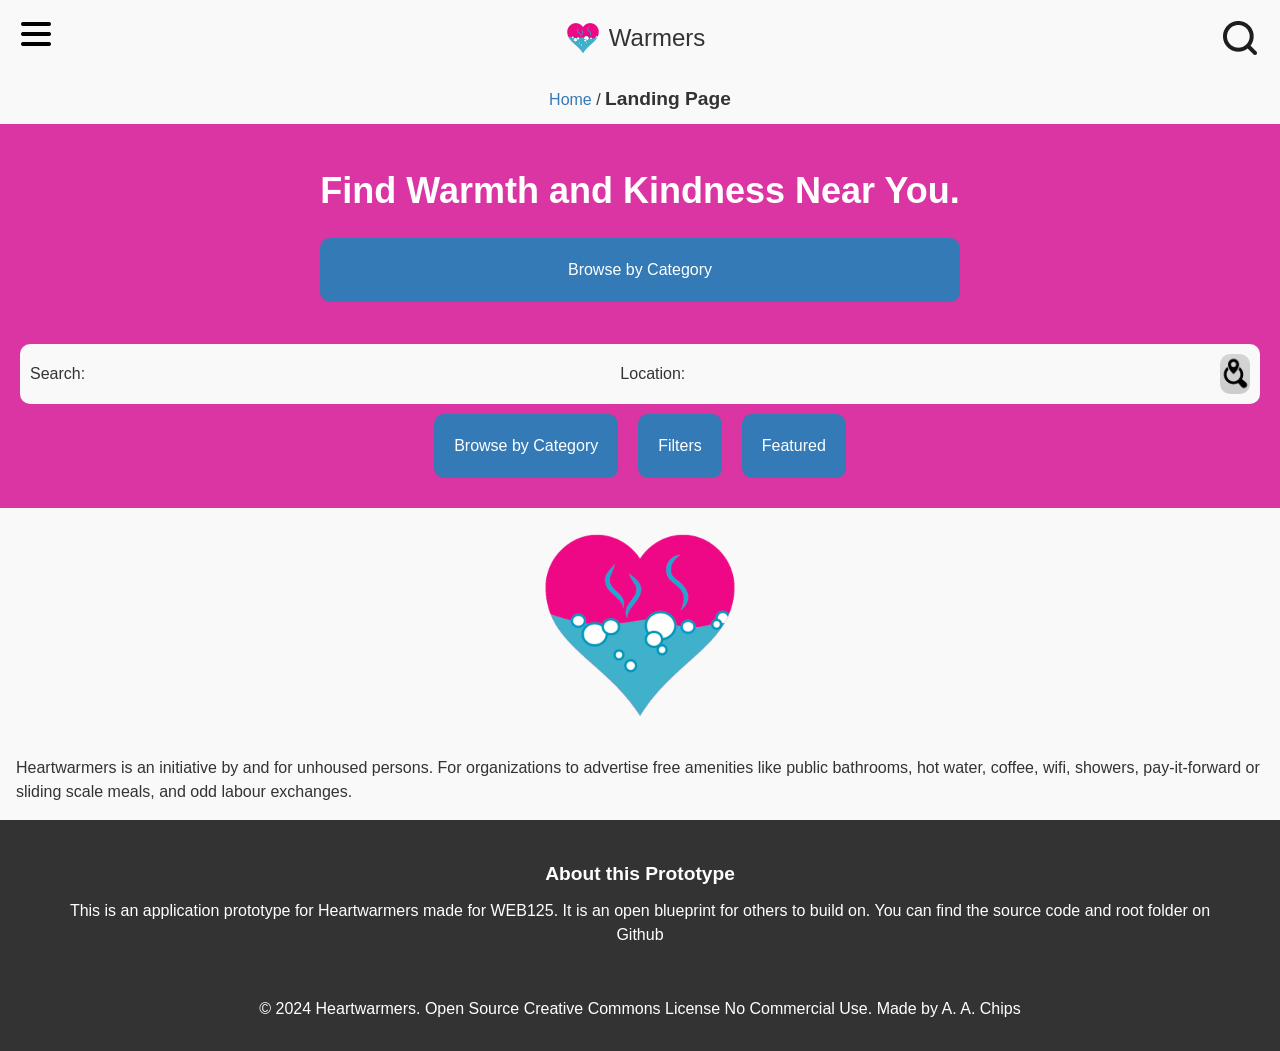
<file: prototype/index.html>
<!DOCTYPE html>
<html lang="en">
  <head>
    <meta charset="UTF-8">
    <meta name="viewport" content="width=device-width, initial-scale=1.0">
    <title>Heartwarmers - Landing Page</title>
    <link rel="stylesheet" href="css/css.css">
    <link rel="shortcut icon" href="favicon-32x32.png" type="image/x-icon">
    <script src="js/js.js" defer></script>
  </head>
  <body>
    <script>
      document.addEventListener('DOMContentLoaded', function() {
        injectHeader();
        addBreadcrumbs();
        includeFooter();
      });
    </script>
    <main class="landing">
      <section class="search-section">
        <div class="cta">
          <h1>Find Warmth and Kindness Near You.</h1>
          <a class="cta-button" href="category.html">Browse by Category</a>    
        </div>
        <div class="search-bar">
          <label for="search">Search:</label>
          <input type="text" class="search-input" id="search" aria-label="Search">
          <label for="location">Location:</label>
          <input type="text"  class="location-input" id="location" aria-label="Zip Code or City">
          <a href="navigator.html" class="search-button">
            <img src="images/icons/gps.png" alt="GPS Icon." height="32" width="32">
          </a>
        </div>
        <div class="links">
          <a href="category.html" class="cta-button">Browse by Category</a>
          <a href="navigator.html" class="cta-button">Filters</a>
          <a href="feature.html" class="cta-button">Featured</a>
        </div>
      </section>
      <section class="logo-section">
        <img src="images/logos/android-chrome-192x192.png" alt="Heartwarmers Logo." class="logo" width="192" height="192">
        <p>Heartwarmers is an initiative by and for unhoused persons. For organizations to advertise free amenities like public bathrooms, hot water, coffee, wifi, showers, pay-it-forward or sliding scale meals, and odd labour exchanges.</p>
      </section>
    </main>
  </body>
</html>
</file>
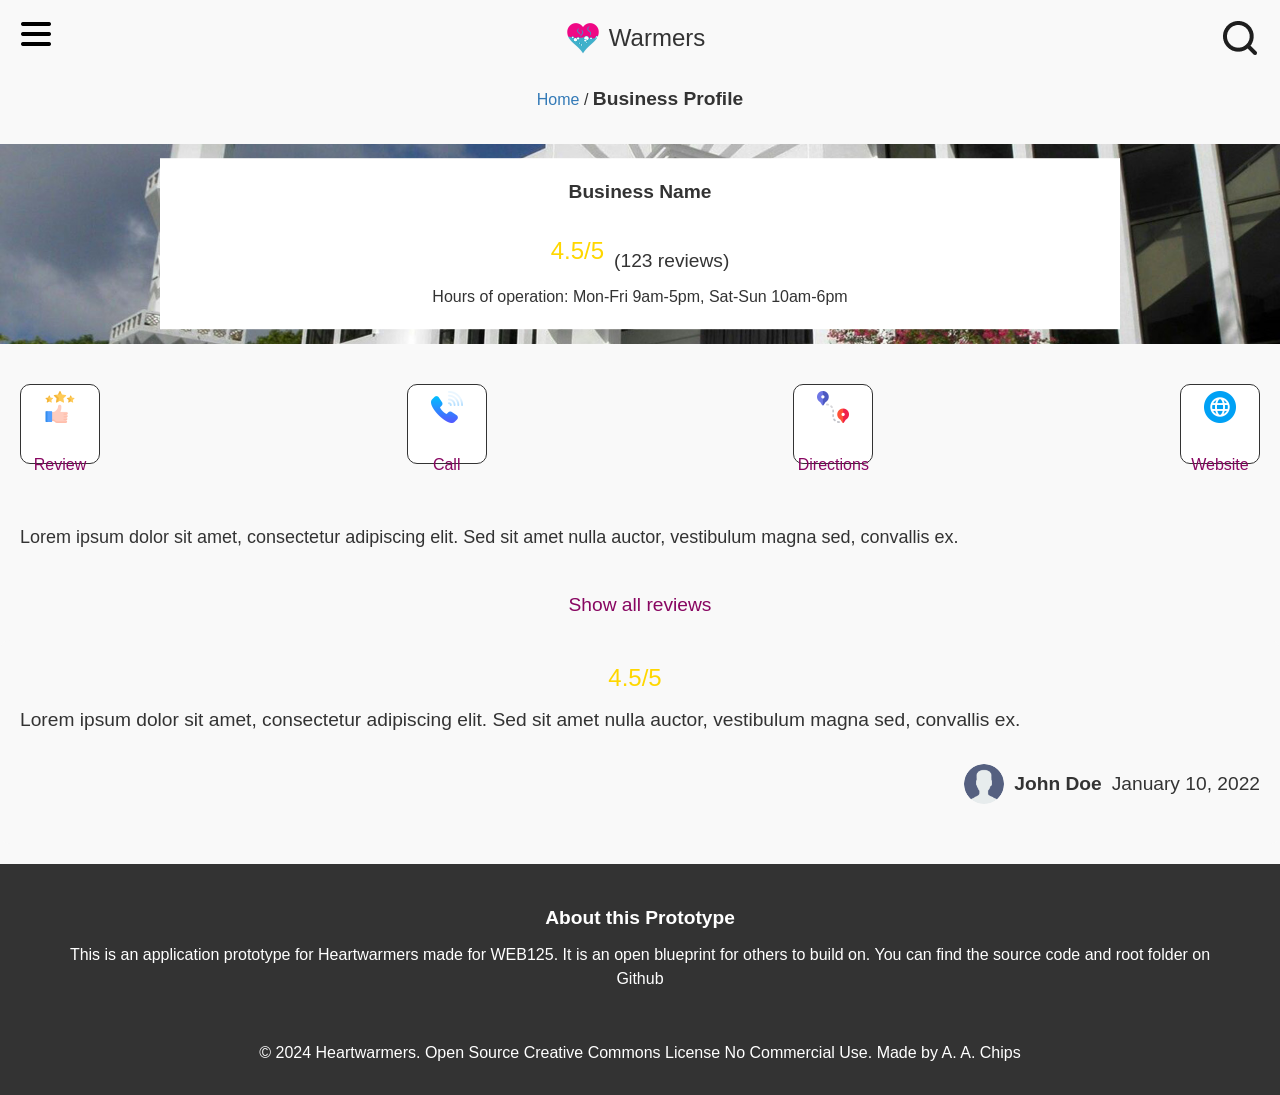
<file: prototype/business-profile.html>
<!DOCTYPE html>
<html lang="en">
  <head>
    <meta charset="UTF-8">
    <meta name="viewport" content="width=device-width, initial-scale=1.0">
    <title>Heartwarmers - Business Profile</title>
    <link rel="stylesheet" href="css/css.css">
    <link rel="shortcut icon" href="favicon-32x32.png" type="image/x-icon">
    <script src="js/js.js" defer></script>
  </head>
  <body>
    <script>
      document.addEventListener('DOMContentLoaded', function() {
        injectHeader();
        addBreadcrumbs();
        includeFooter();
      });
    </script>
    <main class="business-profile">
      <div class="banner">
          <img src="images/al-aazam.jpg" alt="Al aazam Mosque." class="banner-background">
          <div class="banner-content">
            <h1>Business Name</h1>
            <div class="rating">
              <span class="stars">4.5/5</span>
              <span class="reviews">(123 reviews)</span>
            </div>
            <div class="icons">
              <i class="fas fa-bookmark"></i>
              <i class="fas fa-heart"></i>
            </div>
            <p>Hours of operation: Mon-Fri 9am-5pm, Sat-Sun 10am-6pm</p>
          </div>
        </div>
        <div class="action-cards">
          <a href="#" class="action-card">
            <i class="fas fa-pencil-alt"><img src="images/icons/rating.png" alt="Rating Icon." width="32" height="32"></i>
            <span>Review</span>
            <!-- <a href="https://www.flaticon.com/free-icons/review" title="review icons">Review icons created by Freepik - Flaticon</a> -->
          </a>
          <a href="#" class="action-card">
            <i class="fas fa-phone"><img src="images/icons/phone-call.png" alt="Phone Call Icon." width="32" height="32"></i>
            <span>Call</span>
            <!-- <a href="https://www.flaticon.com/free-icons/phone" title="phone icons">Phone icons created by Pixel perfect - Flaticon</a> -->
          </a>
          <a href="#" class="action-card">
            <i class="fas fa-map-marker-alt"><img src="images/icons/direction.png" alt="Direction Icon." width="32" height="32"></i>
            <span>Directions</span>
            <!-- <a href="https://www.flaticon.com/free-icons/direction" title="direction icons">Direction icons created by Freepik - Flaticon</a> -->
          </a>
          <a href="#" class="action-card">
            <i class="fas fa-globe"><img src="images/icons/internet.png" alt="Internet world wide web icon." width="32" height="32"></i>
            <span>Website</span>
            <!-- <a href="https://www.flaticon.com/free-icons/web-site" title="web site icons">Web site icons created by riajulislam - Flaticon</a> -->
          </a>
        </div>
        <p class="bio">Lorem ipsum dolor sit amet, consectetur adipiscing elit. Sed sit amet nulla auctor, vestibulum magna sed, convallis ex.</p>
        <div class="reviews">
          <a href="#" class="show-all-reviews">Show all reviews</a>
          <div class="review">
            <div class="rating">
              <span class="stars">4.5/5</span>
            </div>
            <p class="review-text">Lorem ipsum dolor sit amet, consectetur adipiscing elit. Sed sit amet nulla auctor, vestibulum magna sed, convallis ex.</p>
            <div class="reviewer">
              <img src="images/icons/user-avatar.png" alt="Blank User Avatar." class="avatar">
              <span class="name">John Doe</span>
              <span class="date">January 10, 2022</span>
            </div>
          </div>
        </div> 
      </main>
    </body>
</html>
</file>
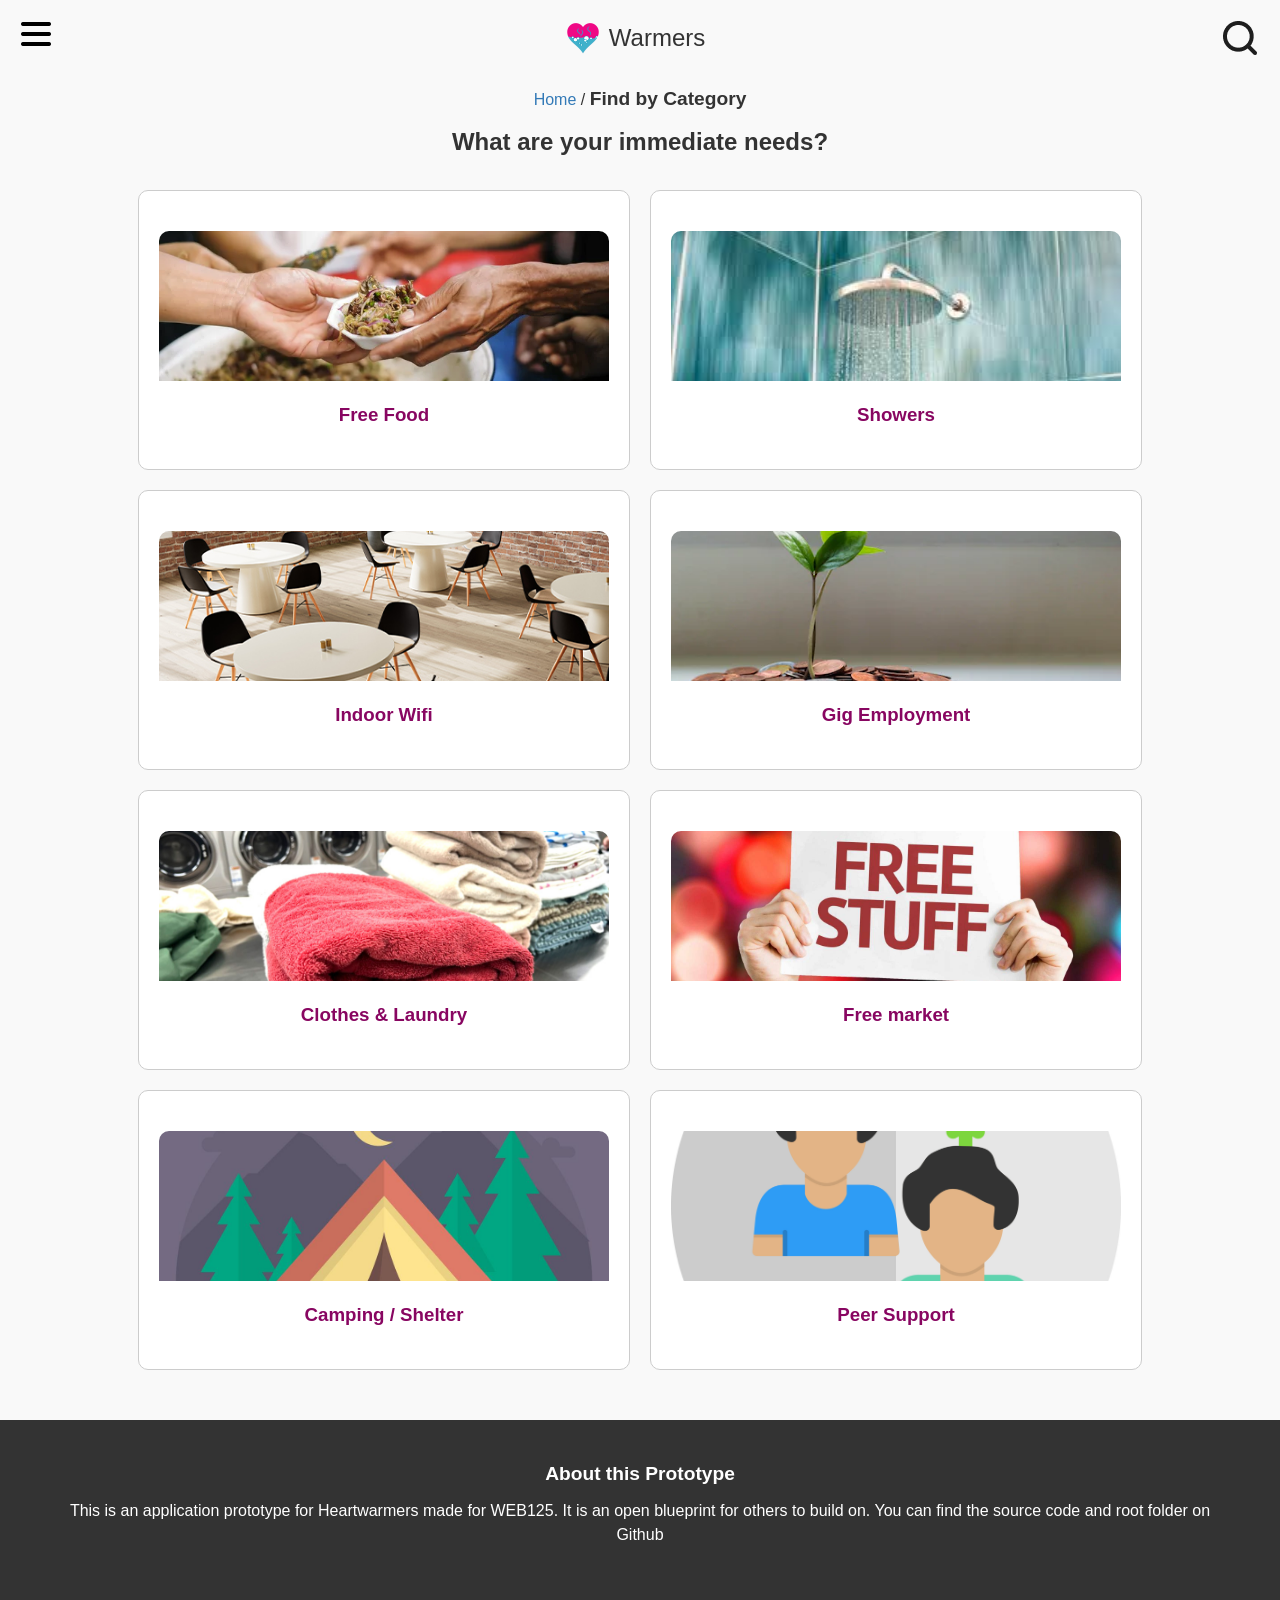
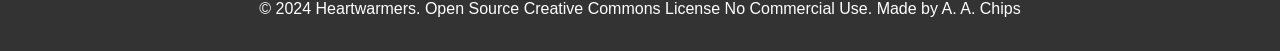
<file: prototype/category.html>
<!DOCTYPE html>
<html lang="en">
  <head>
    <meta charset="UTF-8">
    <meta name="viewport" content="width=device-width, initial-scale=1.0">
    <title>Heartwarmers - Find by Category</title>
    <link rel="stylesheet" href="css/css.css">
    <link rel="shortcut icon" href="favicon-32x32.png" type="image/x-icon">
    <script src="js/js.js" defer></script>
  </head>
  <body>
    <script>
      document.addEventListener('DOMContentLoaded', function() {
        injectHeader();
        addBreadcrumbs();
        includeFooter();
      });
    </script>

    <main id="category">
      <h2>What are your immediate needs?</h2>
      <div id="categories">
        <a href="feature.html" class="cat-card">
          <img src="images/free-food.jpg" alt="Free food image." width="100" height="100">
          <h3>Free Food</h3>
        </a>
        <a href="feature.html" class="cat-card">
          <img src="images/shower.jpeg" alt="Shower image." width="100" height="100">
          <h3>Showers</h3>
        </a>
        <a href="feature.html" class="cat-card">
          <img src="images/indoor-seating.jpg" alt="Indoor seating lounge." width="100" height="100">
          <h3>Indoor Wifi</h3>
        </a>
        <a href="feature.html" class="cat-card">
          <img src="images/payday.png" alt="Coins with small tree growing." width="100" height="100">
          <h3>Gig Employment</h3>
        </a>
        <a href="feature.html" class="cat-card">
          <img src="images/laundry.jpg" alt="Laundromat." width="100" height="100">
          <h3>Clothes & Laundry</h3>
        </a>
        <a href="feature.html" class="cat-card">
          <img src="images/free-stuff.jpg" alt="Free stuff sign." width="100" height="100">
          <h3>Free market</h3>
        </a>
        <a href="feature.html" class="cat-card">
          <img src="images/camp-shelter.jpg" alt="Camping shelter." width="100" height="100">
          <h3>Camping / Shelter</h3>
        </a>
        <a href="feature.html" class="cat-card">
          <img src="images/peer-support.jpg" alt="Peer support sign." width="100" height="100">
          <h3>Peer Support</h3>
        </a>
      </div>
    </main>     
  </body>
</html>
</file>
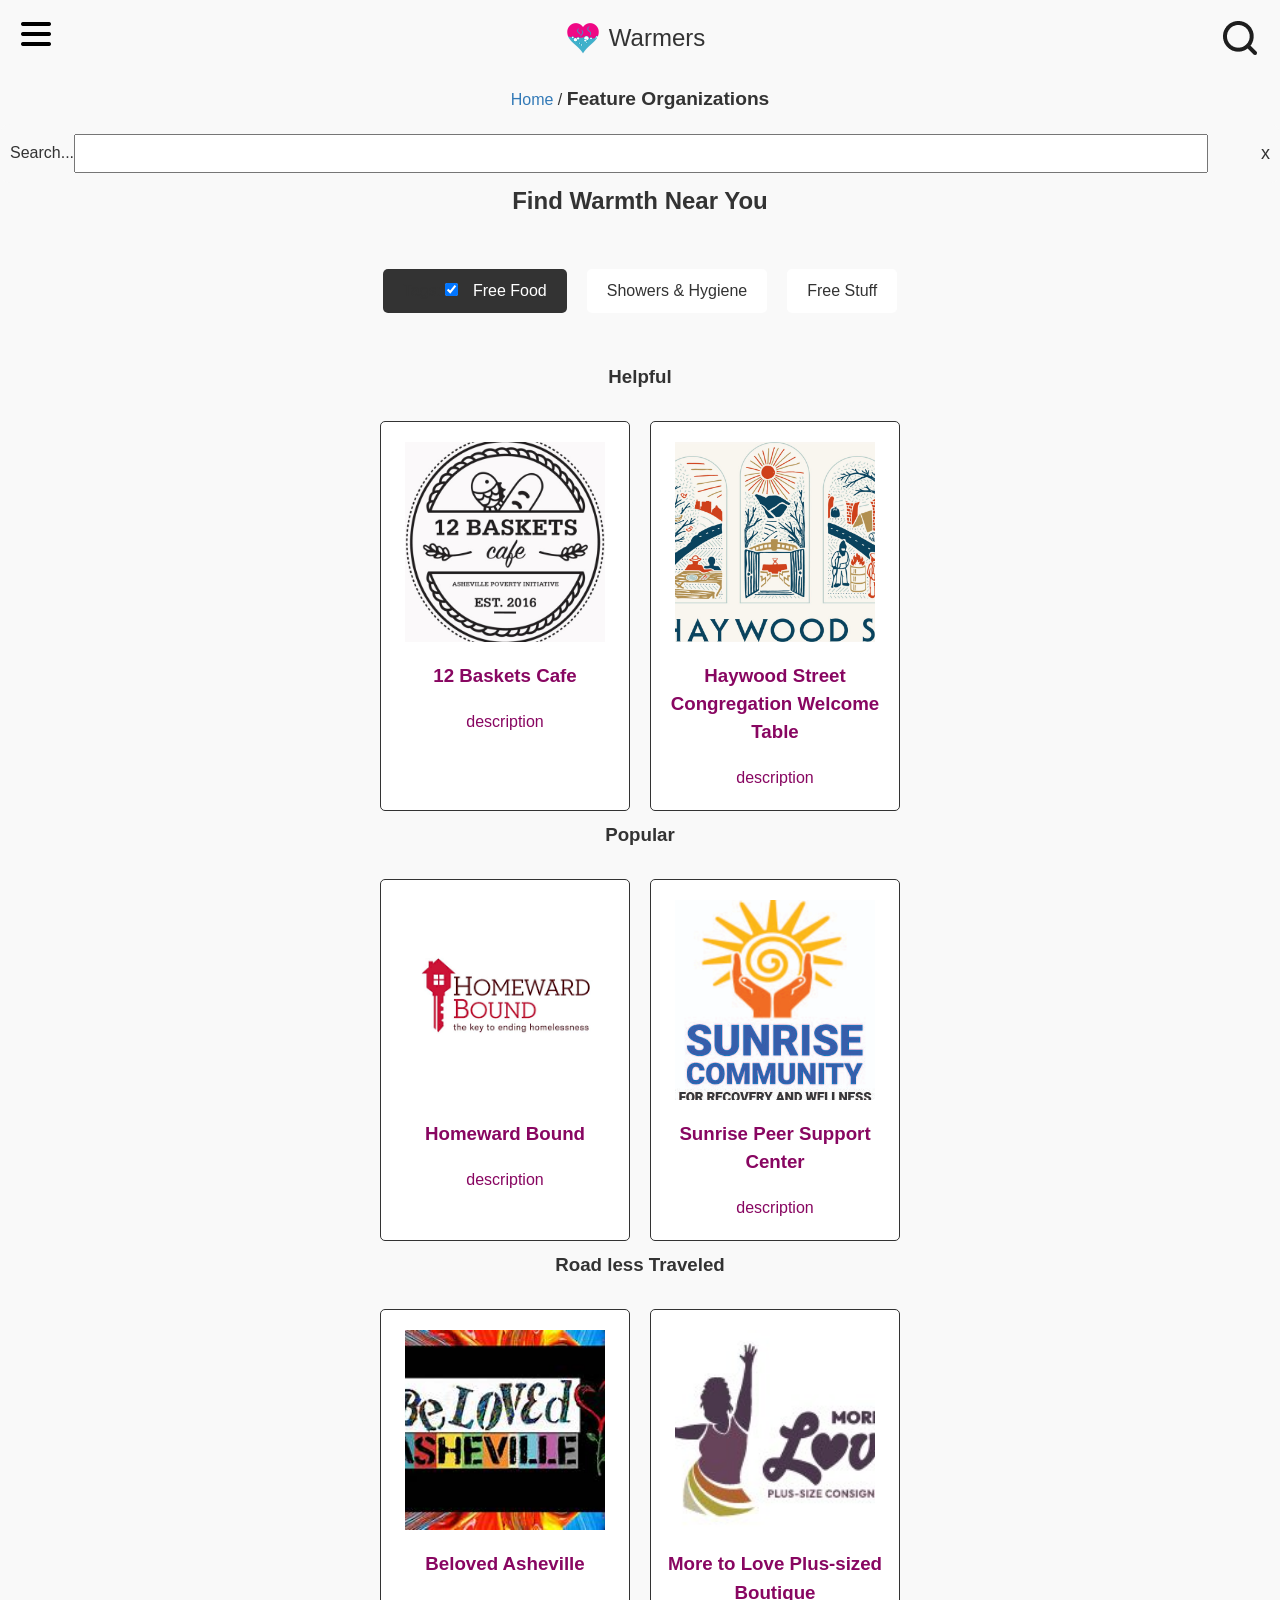
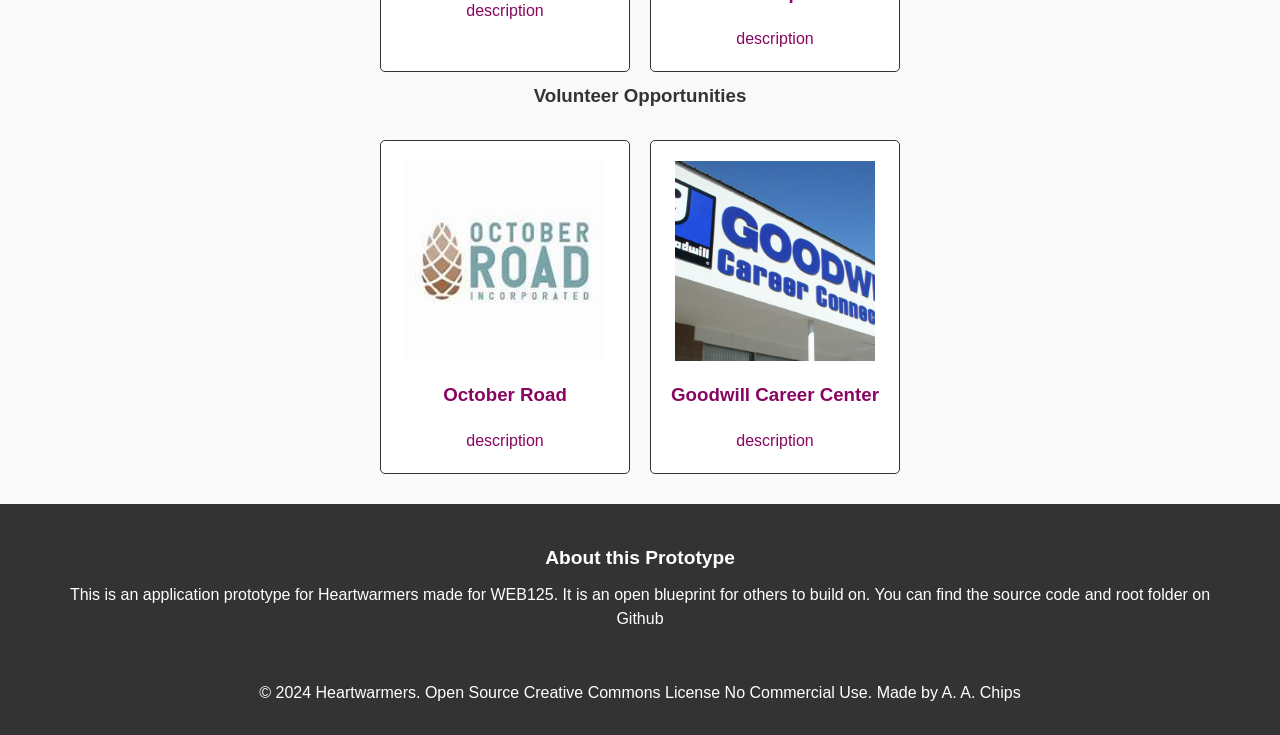
<file: prototype/feature.html>
<!DOCTYPE html>
<html lang="en">
  <head>
    <meta charset="UTF-8">
    <meta name="viewport" content="width=device-width, initial-scale=1.0">
    <link rel="stylesheet" href="css/css.css">
    <title>Heartwarmers - Feature Organizations</title>
    <link rel="shortcut icon" href="favicon-32x32.png" type="image/x-icon">
    <script src="js/js.js" defer></script>
  </head>
  <body>
    <script>
      document.addEventListener('DOMContentLoaded', function() {
        injectHeader();
        addBreadcrumbs();
        includeFooter();
      });
    </script>
    <main class="feature">
      <form action="#" method="get" class="search-bar">
        <label for="search">Search...</label>
        <input type="text" id="search">
        <span class="cancel">x</span>
      </form>
      <h2>Find Warmth Near You</h2>
      <div class="tag-labels">
        <div class="tag-label selected">
          <label for="selected">Tags:</label>
          <input id="selected" type="checkbox" checked>
          <span>Free Food</span>
        </div>
        <div class="tag-label">
          <span>Showers & Hygiene</span>
        </div>
        <div class="tag-label">
          <span>Free Stuff</span>
        </div>
      </div>
      <div class="sections">
        <h3>Helpful</h3>
        <div class="card-row">
          <a href="business-profile.html" class="business-card">
            <img src="images/12-baskets.jpg" alt="12 Baskets Cafe.">
            <h3>12 Baskets Cafe</h3>
            <p>description</p>
          </a>
          <a href="business-profile.html" class="business-card">
            <img src="images/haywood-st.jpg" alt="Haywood Street Congregation Welcome Table.">
            <h3>Haywood Street Congregation Welcome Table</h3>
            <p>description</p>
          </a>
        </div>
        <h3>Popular</h3>
        <div class="card-row">
          <a href="business-profile.html" class="business-card">
            <img src="images/homeward-bound.png" alt="Homeward Bound">
            <h3>Homeward Bound</h3>
            <p>description</p>
          </a>
          <a href="business-profile.html" class="business-card">
            <img src="images/sunrise-peer-support.jpg" alt="Sunrise Peer Support Center.">
            <h3>Sunrise Peer Support Center</h3>
            <p>description</p>
          </a>
        </div>
        <h3>Road less Traveled</h3>
        <div class="card-row">
          <a href="business-profile.html" class="business-card">
            <img src="images/beloved-asheville.jpg" alt="Beloved Asheville.">
            <h3>Beloved Asheville</h3>
            <p>description</p>
          </a>
          <a href="business-profile.html" class="business-card">
            <img src="images/more-to-love.jpg" alt="More to Love Plus-sized Boutique">
            <h3>More to Love Plus-sized Boutique</h3>
            <p>description</p>
          </a>
        </div>
        <h3>Volunteer Opportunities</h3>
        <div class="card-row">
          <a href="business-profile.html" class="business-card">
            <img src="images/october-road.jpg" alt="October Road">
            <h3>October Road</h3>
            <p>description</p>
          </a>
          <a href="business-profile.html" class="business-card">
            <img src="images/goodwill-cc.jpg" alt="Goodwill Career Center">
            <h3>Goodwill Career Center</h3>
            <p>description</p>
          </a>
        </div>
      </div>
    </main>
  </body>
</html>
</file>
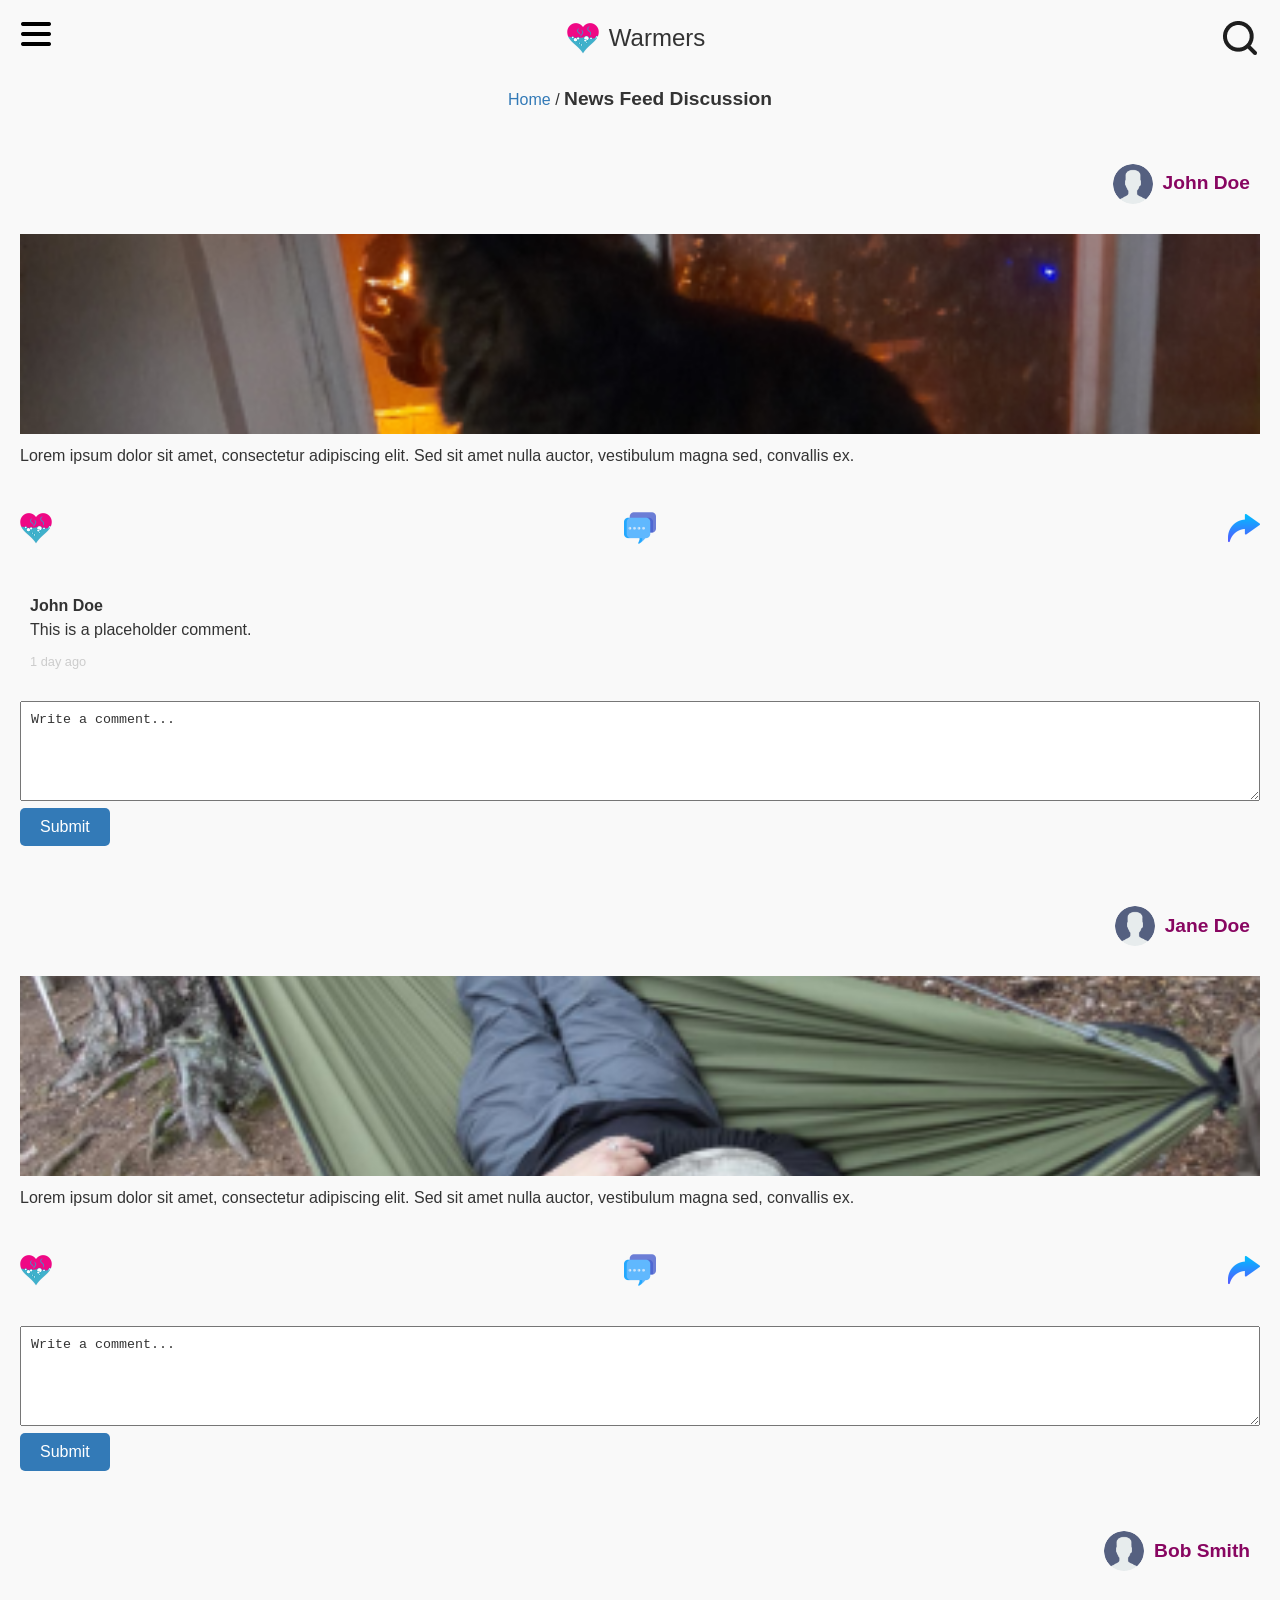
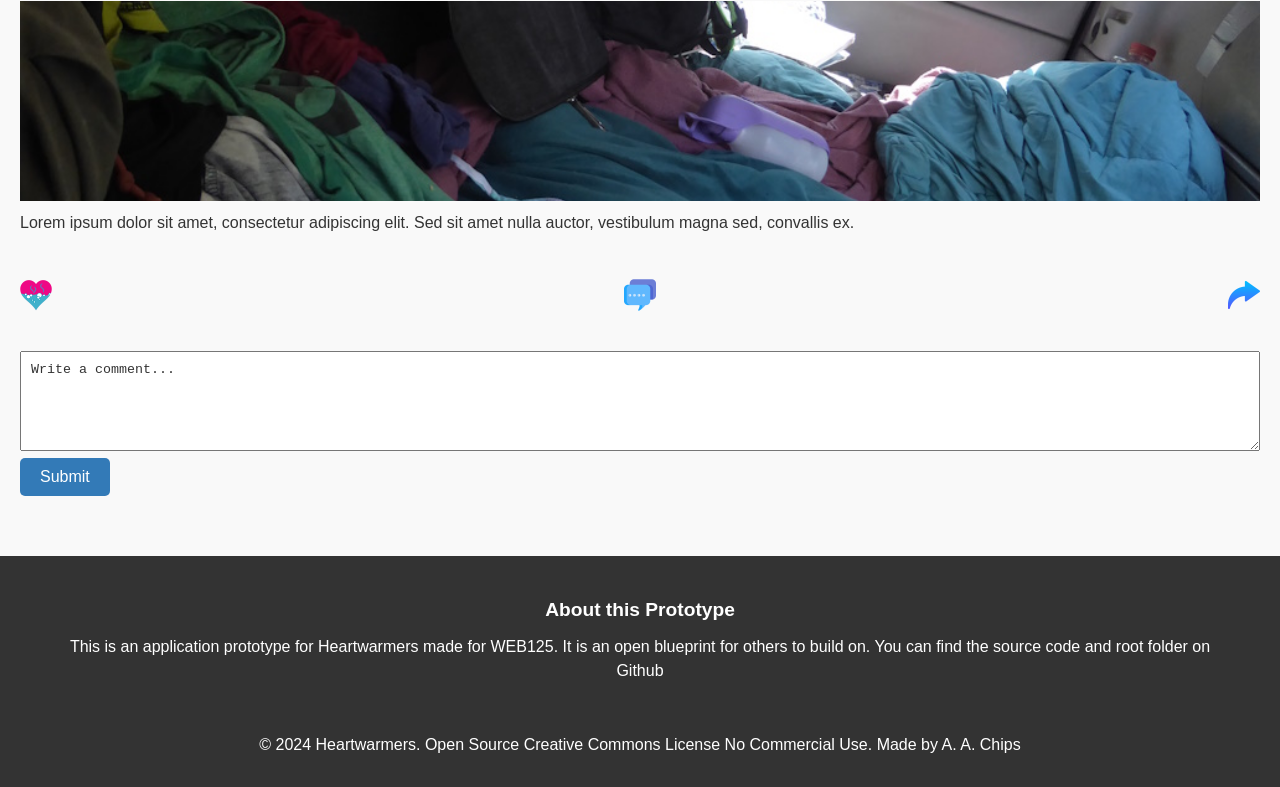
<file: prototype/feed.html>
<!DOCTYPE html>
<html lang="en">
  <head>
    <meta charset="UTF-8">
    <meta name="viewport" content="width=device-width, initial-scale=1.0">
    <link rel="stylesheet" href="css/css.css">
    <title>Heartwarmers - News Feed Discussion</title>
    <link rel="shortcut icon" href="favicon-32x32.png" type="image/x-icon">
    <script src="js/js.js" defer></script>
  </head>
  <body>
    <script>
      document.addEventListener('DOMContentLoaded', function() {
        injectHeader();
        addBreadcrumbs();
        initModal();
        includeFooter();
      });
    </script>
    <main class="feed">
      <article class="post">
        <header class="post-header">
          <img src="images/icons/user-avatar.png" alt="Avatar" class="avatar">
          <a href="user-profile.html"><span class="name">John Doe</span></a>
          <!-- <a href="https://www.flaticon.com/free-icons/user" title="user icons">User icons created by Smashicons - Flaticon</a> -->
        </header>
        <a class="image-link" data-image-url="images/post-cat.png">
          <img src="images/post-cat.png" alt="Cat in window."  class="image-preview">
        </a>
        <p class="description">Lorem ipsum dolor sit amet, consectetur adipiscing elit. Sed sit amet nulla auctor, vestibulum magna sed, convallis ex.</p>
        <footer class="post-footer">
          <button class="heart-icon">
          <img src="images/logos/favicon-32x32.png" alt="Heart">
          </button>
          <button class="comment-icon">
          <img src="images/icons/comments.png" alt="Comment" width="32" height="32">
          <!-- <a href="https://www.flaticon.com/free-icons/message" title="message icons">Message icons created by Freepik - Flaticon</a> -->
          </button>
          <button class="share-icon">
          <img src="images/icons/next.png" alt="Share" width="32" height="32">
          <!-- <a href="https://www.flaticon.com/free-icons/share" title="share icons">Share icons created by Freepik - Flaticon</a> -->
          </button>
        </footer>
        <div class="comment-section">
          <ul class="comment-list">
            <!-- Add a placeholder comment -->
            <li class="comment">
              <div class="comment-author">John Doe</div>
              <div class="comment-text">This is a placeholder comment.</div>
              <div class="comment-date">1 day ago</div>
            </li>
          </ul>
          <!-- Add a form to submit new comments -->
          <form class="comment-form">
            <textarea class="comment-input" placeholder="Write a comment..."></textarea>
            <button class="comment-submit">Submit</button>
          </form>
        </div>
      </article>
      
      <article class="post">
        <header class="post-header">
          <img src="images/icons/user-avatar.png" alt="Avatar" class="avatar">
          <a href="user-profile.html"><span class="name">Jane Doe</span></a>
        </header>
      
        <a class="image-link" data-image-url="images/post-hammock.png">
          <img src="images/post-hammock.png" alt="Laying in campinghammock at angle."   class="image-preview">
        </a>
        <p class="description">Lorem ipsum dolor sit amet, consectetur adipiscing elit. Sed sit amet nulla auctor, vestibulum magna sed, convallis ex.</p>
        <footer class="post-footer">
          <button class="heart-icon">
            <img src="images/logos/favicon-32x32.png" alt="Heart">
          </button>
          <button class="comment-icon">
            <img src="images/icons/comments.png" alt="Comment" width="32" height="32">
            <!-- <a href="https://www.flaticon.com/free-icons/message" title="message icons">Message icons created by Freepik - Flaticon</a> -->
          </button>
          <button class="share-icon">
            <img src="images/icons/next.png" alt="Share" width="32" height="32">
            <!-- <a href="https://www.flaticon.com/free-icons/share" title="share icons">Share icons created by Freepik - Flaticon</a> -->
          </button>
        </footer>
        <div class="comment-section">
          <form class="comment-form">
            <textarea class="comment-input" placeholder="Write a comment..."></textarea>
            <button class="comment-submit">Submit</button>
          </form>
        </div>
      </article>
    
      <article class="post">
        <header class="post-header">
            <img src="images/icons/user-avatar.png" alt="Avatar" class="avatar">
            <a href="user-profile.html"><span class="name">Bob Smith</span></a>
        </header>
        <a class="image-link" data-image-url="images/messycar.jpg">
          <img src="images/messycar.jpg" alt="Living in back of car set up." class="image-preview">
        </a>
        <p class="description">Lorem ipsum dolor sit amet, consectetur adipiscing elit. Sed sit amet nulla auctor, vestibulum magna sed, convallis ex.</p>
        <footer class="post-footer">
          <button class="heart-icon">
            <img src="images/logos/favicon-32x32.png" alt="Heart">
          </button>
          <button class="comment-icon">
            <img src="images/icons/comments.png" alt="Comment" width="32" height="32">
            <!-- <a href="https://www.flaticon.com/free-icons/message" title="message icons">Message icons created by Freepik - Flaticon</a> -->
          </button>
          <button class="share-icon">
            <img src="images/icons/next.png" alt="Share" width="32" height="32">
            <!-- <a href="https://www.flaticon.com/free-icons/share" title="share icons">Share icons created by Freepik - Flaticon</a> -->
          </button>
        </footer>
        <div class="comment-section">
          <form class="comment-form">
            <textarea class="comment-input" placeholder="Write a comment..."></textarea>
            <button class="comment-submit">Submit</button>
          </form>
        </div>
      </article>
      <!-- Image Modal -->
      <div class="modal-overlay"></div>
      <div class="modal" id="image-modal">
        <div class="modal-content">
          <span class="close">&times;</span>
          <img class="modal-image" alt="#" src="#">
        </div>
      </div>
    </main>
  </body>
</html>
</file>
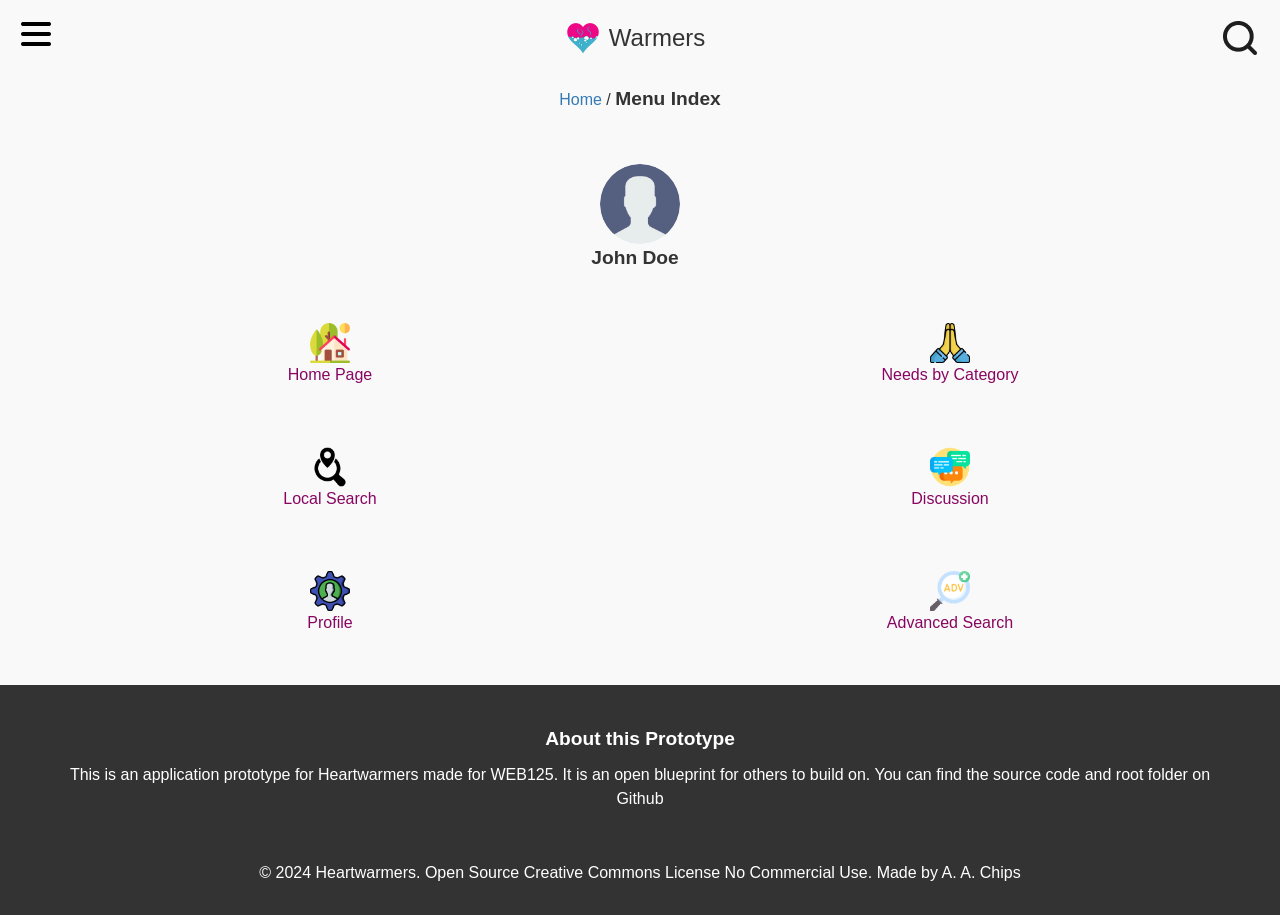
<file: prototype/menu.html>
<!DOCTYPE html>
<html lang="en">
  <head>
    <meta charset="UTF-8">
    <meta name="viewport" content="width=device-width, initial-scale=1.0">
    <title>Heartwarmers - Menu Index</title>
    <link rel="stylesheet" href="css/css.css">
    <link rel="shortcut icon" href="favicon-32x32.png" type="image/x-icon">
    <script src="js/js.js" defer></script>
  </head>
  <body>
    <script>
      document.addEventListener('DOMContentLoaded', function() {
        injectHeader();
        addBreadcrumbs();
        includeFooter();
      });
    </script>

    <main class="menu">
      <div id="avatar-name">
        <img src="images/icons/user-avatar.png" alt="Avatar" class="avatar">
        <span class="name">John Doe</span>
      </div>
      <ul class="menu-items">
        <li class="menu-item">
          <a href="index.html">
            <img src="images/icons/house.png" alt="Icon" class="icon">
            <span class="text">Home Page</span>
          </a>
          <!-- <a href="https://www.flaticon.com/free-icons/house" title="house icons">House icons created by Freepik - Flaticon</a> -->
        </li>
        <li class="menu-item">
          <a href="category.html">
            <img src="images/icons/please.png" alt="Icon" class="icon">
            <span class="text">Needs by Category</span>
          </a>
          <!-- <a href="https://www.flaticon.com/free-icons/pray" title="pray icons">Pray icons created by Freepik - Flaticon</a> -->
        </li>
        <li class="menu-item">
          <a href="navigator.html">
            <img src="images/icons/gps.png" alt="Icon" class="icon">
            <span class="text">Local Search</span>
          </a>
          <!-- <a href="https://www.flaticon.com/free-icons/local" title="local icons">Local icons created by Vectors Tank - Flaticon</a> -->
        </li>
        <li class="menu-item">
          <a href="feed.html">
            <img src="images/icons/group-chat.png" alt="Icon" class="icon">
            <span class="text">Discussion</span>
          </a>
          <!-- <a href="https://www.flaticon.com/free-icons/discussion" title="discussion icons">Discussion icons created by Freepik - Flaticon</a> -->
        </li>
        <li class="menu-item">
          <a href="user-profile.html">
            <img src="images/icons/user.png" alt="Icon" class="icon">
            <span class="text">Profile</span>
          </a>
          <!-- <a href="https://www.flaticon.com/free-icons/profile" title="profile icons">Profile icons created by Smashicons - Flaticon</a> -->
        </li>
        <li class="menu-item">
          <a href="navigator.html">
            <img src="images/icons/advanced-search.png" alt="Icon" class="icon">
            <span class="text">Advanced Search</span>
          </a>
          <!-- <a href="https://www.flaticon.com/free-icons/advanced-search" title="advanced search icons">Advanced search icons created by Freepik - Flaticon</a> -->
        </li>
      </ul>
    </main>    
  </body>
</html>
</file>
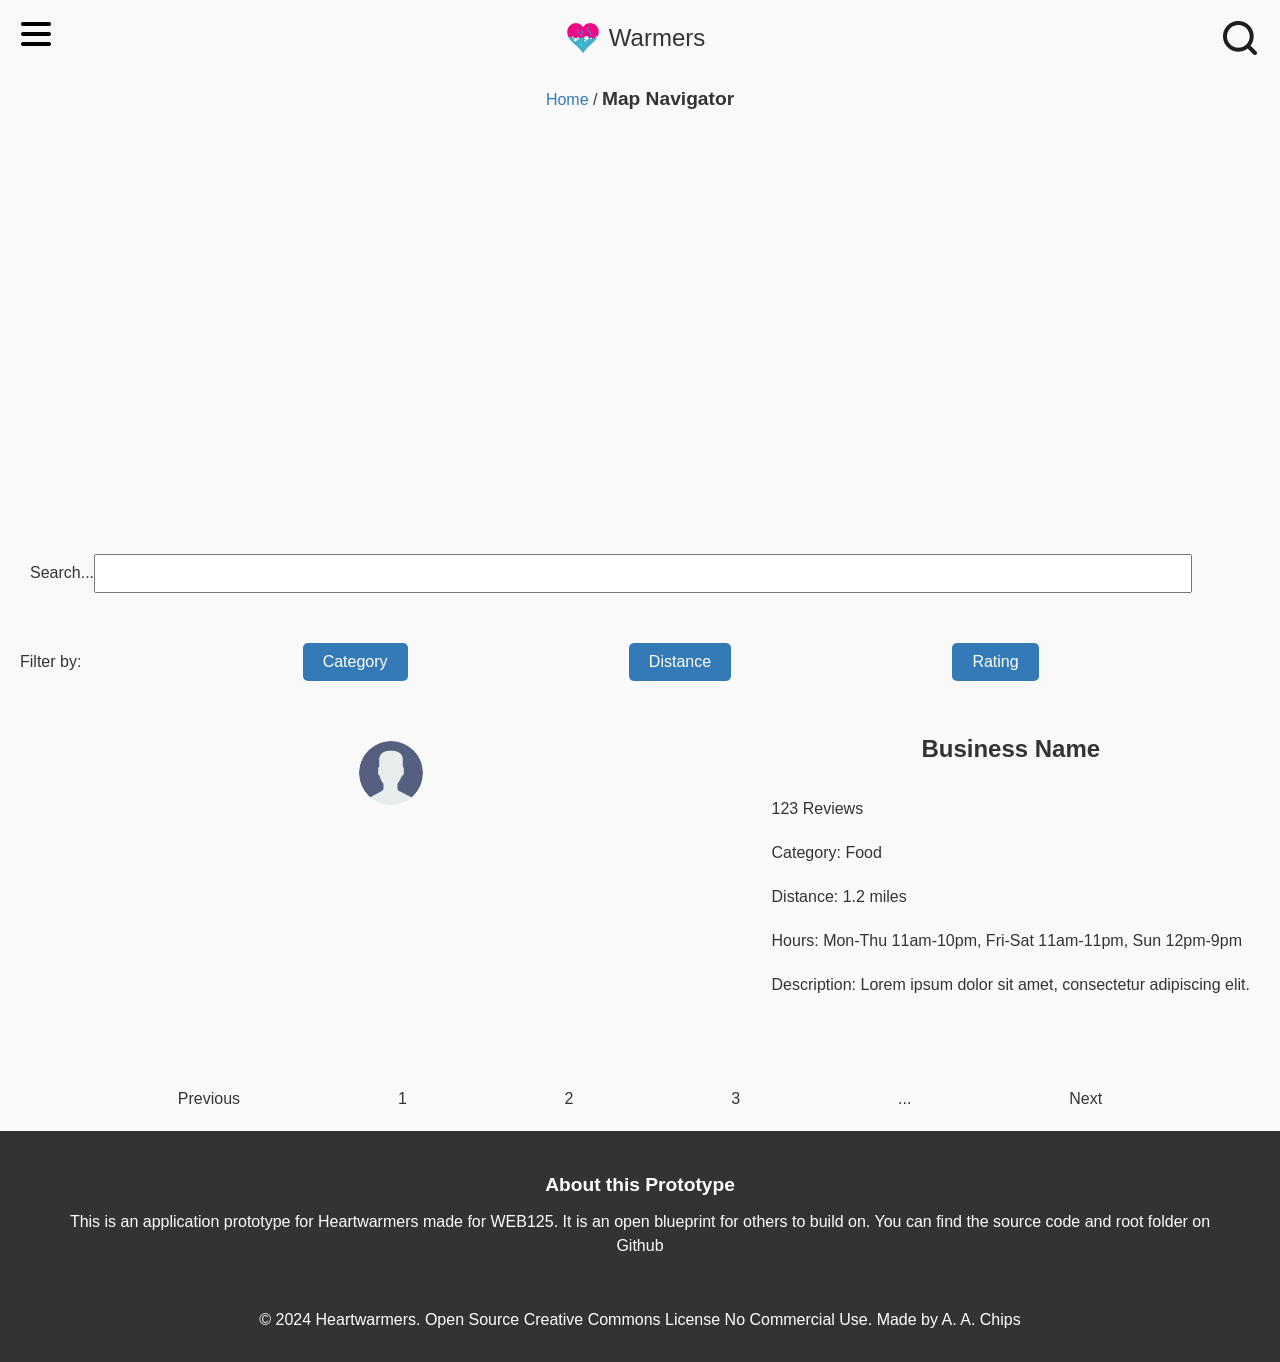
<file: prototype/navigator.html>
<!DOCTYPE html>
<html lang="en">
  <head>
    <meta charset="UTF-8">
    <meta name="viewport" content="width=device-width, initial-scale=1.0">
    <link rel="stylesheet" href="css/css.css">
    <title>Heartwarmers - Map Navigator</title>
    <link rel="shortcut icon" href="favicon-32x32.png" type="image/x-icon">
    <script src="js/js.js" defer></script>
  </head>
  <body>
    <script>
      document.addEventListener('DOMContentLoaded', function() {
        injectHeader();
        addBreadcrumbs();
        includeFooter();
      });
    </script>
    <main id="navigator">
      <div class="map-section">
        <iframe
        style="border:0"
        referrerpolicy="no-referrer-when-downgrade"
        src="https://www.google.com/maps/embed/v1/place?key=APIKEY&q=Eiffel+Tower,Paris+France"
        allowfullscreen>
      </iframe>
      </div>
  
      <div class="search-bar-section">
        <div class="search-bar">
          <i class="fas fa-search"></i>
          <label for="search">Search...</label>
          <input type="text" id="search">
        </div>
      </div>
  
      <div class="filter-section">
        <div class="filter-row">
          <span>Filter by:</span>
          <button class="filter-button">Category</button>
          <button class="filter-button">Distance</button>
          <button class="filter-button">Rating</button>
          <i class="fas fa-sliders-h advanced-filter-icon"></i>
        </div>
      </div>
  
      <div class="business-listings-section">
        <div class="business-listing">
          <img src="images/icons/user-avatar.png" alt="Business Image Avatar." class="business-image">
          <div class="business-info">
            <h2>Business Name</h2>
            <div class="rating">
              <i class="fas fa-star"></i>
              <i class="fas fa-star"></i>
              <i class="fas fa-star"></i>
              <i class="fas fa-star"></i>
              <i class="fas fa-star"></i>
            </div>
            <div class="icons">
              <i class="fas fa-bookmark"></i>
              <i class="fas fa-heart"></i>
            </div>
            <p>123 Reviews</p>
            <p>Category: Food</p>
            <p>Distance: 1.2 miles</p>
            <p>Hours: Mon-Thu 11am-10pm, Fri-Sat 11am-11pm, Sun 12pm-9pm</p>
            <p>Description: Lorem ipsum dolor sit amet, consectetur adipiscing elit.</p>
          </div>
        </div>
      </div>

      <div class="pagination-section">
        <div class="pagination">
          <i class="fas fa-chevron-left"></i>
          <span>Previous</span>
          <span>1</span>
          <span>2</span>
          <span>3</span>
          <span>...</span>
          <span>Next</span>
          <i class="fas fa-chevron-right"></i>
        </div>
      </div>
    </main>
  </body>
</html>
</file>
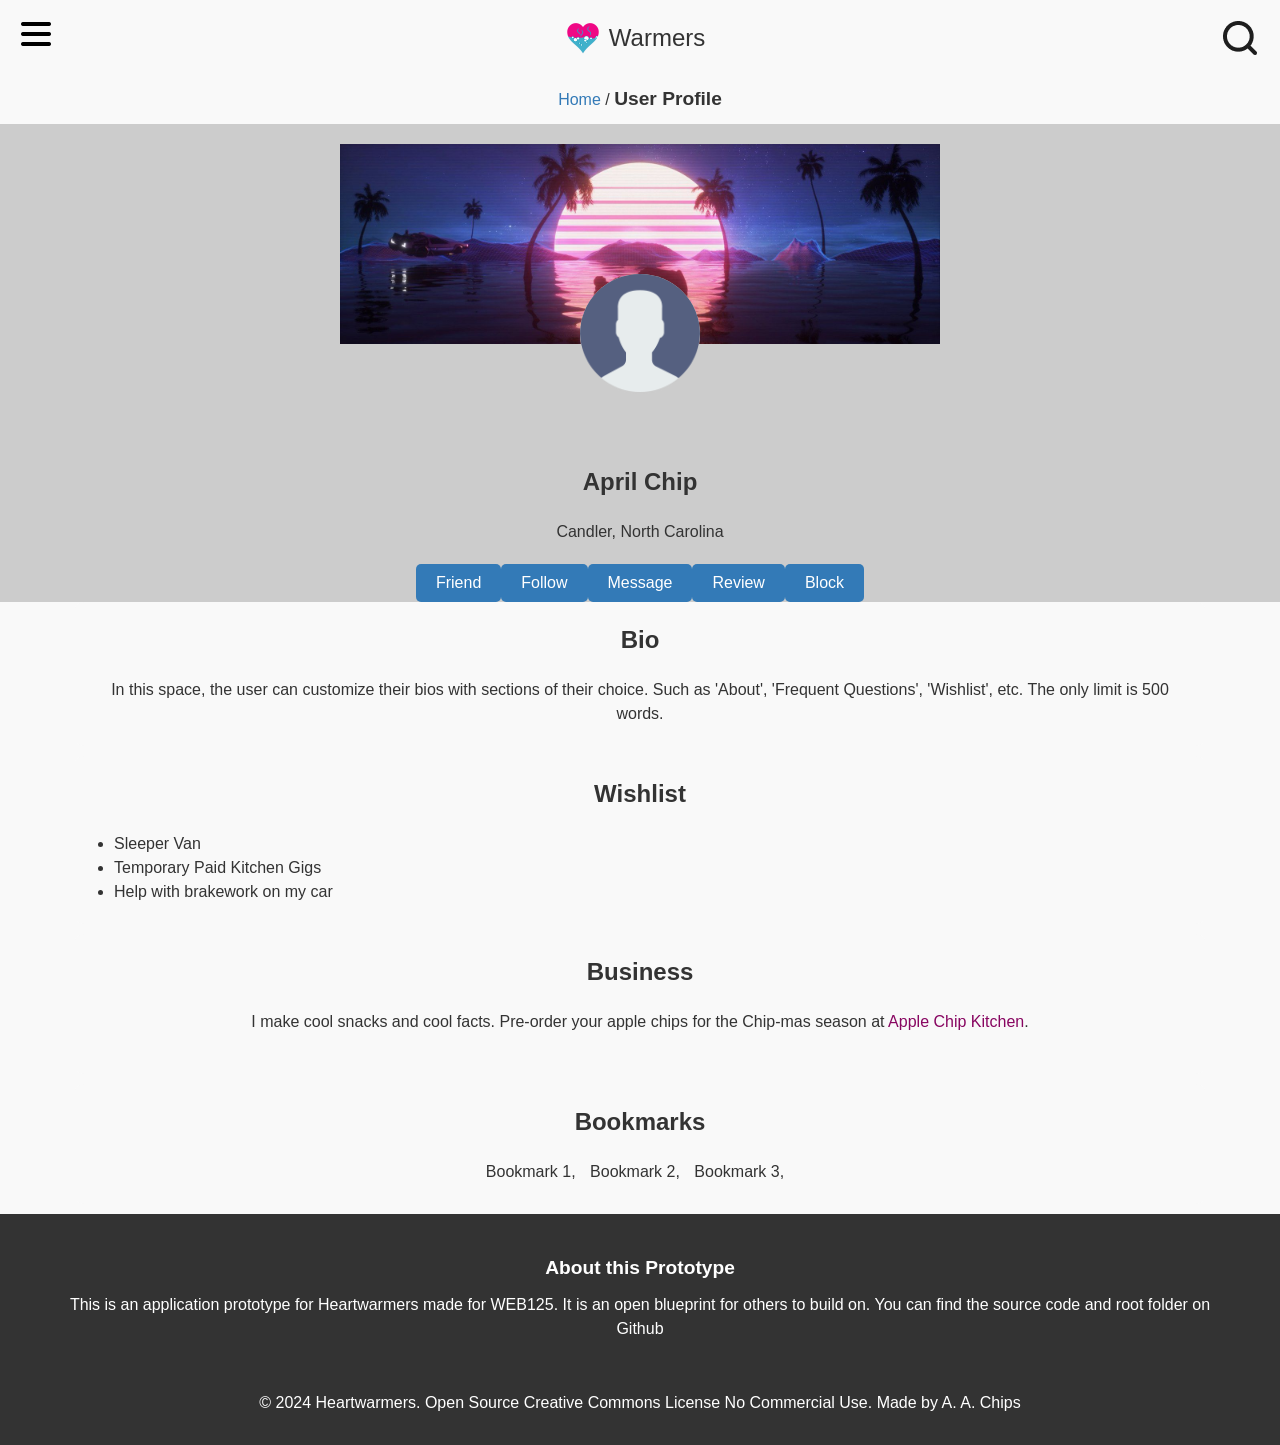
<file: prototype/user-profile.html>
<!DOCTYPE html>
<html lang="en">
  <head>
    <meta charset="UTF-8">
    <meta name="viewport" content="width=device-width, initial-scale=1.0">
    <title>Heartwarmers - User Profile</title>
    <link rel="stylesheet" href="css/css.css">
    <link rel="shortcut icon" href="favicon-32x32.png" type="image/x-icon">
    <script src="js/js.js" defer></script>
  </head>
  <body>
    <script>
      document.addEventListener('DOMContentLoaded', function() {
        injectHeader();
        addBreadcrumbs();
        includeFooter();
      });
    </script>
    <main id="user-profile">
      <header class="header">
        <div class="banner">
          <img src="images/profile-banner.jpg" alt="Banner image sunset." class="banner-background">
        </div>
        <div class="profile-picture">
          <img src="images/icons/user-avatar.png" alt="" class="profile-picture-image" width="120" height="120">
        </div>
        <h1 class="username">April Chip</h1>
        <p>Candler, North Carolina</p>
        <div class="action-buttons">
          <button class="button">Friend</button>
          <button class="button">Follow</button>
          <button class="button">Message</button>
          <button class="button">Review</button>
          <button class="button">Block</button>
        </div>
      </header>
      
      <section class="profile-sections">
        <div class="section">
          <h2 class="section-title">Bio</h2>
          <p class="section-content interests">In this space, the user can customize their bios with sections of their choice. Such as 'About', 'Frequent Questions', 'Wishlist', etc. The only limit is 500 words. </p>
        </div>
        <div class="section">
          <h2 class="section-title">Wishlist</h2>
          <ul class="content-bullet-list">
            <li>Sleeper Van</li>
            <li>Temporary Paid Kitchen Gigs</li>
            <li>Help with brakework on my car</li>
          </ul>
        </div>
        <div class="section">
          <h2 class="section-title">Business</h2>
          <p>I make cool snacks and cool facts. Pre-order your apple chips for the Chip-mas season at <a href="https://www.applechipkitchen.aachips.co/">Apple Chip Kitchen</a>.</p>
        </div>
        <div class="section">
          <h2 class="section-title">Bookmarks</h2>
          <ul class="section-content">
              <li>Bookmark 1</li>
              <li>Bookmark 2</li>
              <li>Bookmark 3</li>
          </ul>
        </div>
      </section>
    </main> 
  </body>
</html>
</file>
<file: prototype/css/css.css>
/* Global Styles */

:root {
  --primary-color: #db34a3;
  --secondary-color: #337ab7;
  --background-color: #f9f9f9;
  --rating-color: #ffd700;
  --bg-full-white: #fff;
  --border-cream: #ccc;
  --text-color: #333;
  --link-color: #880661;

  --font-family: Arial, sans-serif;
  --font-size: 16px;
  --line-height: 1.5;

  --margin: 20px;
  --padding: 20px;
  --gutter: 40px;

  --box-shadow: var(--box-shadow);
  --border: var(--border);
}

* {
  box-sizing: border-box;
  margin: 0;
  padding: 0;
}

body {
  background-color: var(--background-color);
  color: var(--text-color);
  font-family: var(--font-family);
  font-size: var(--font-size);
  line-height: var(--line-height);
}

a {
  color: var(--link-color);
  text-decoration: none;
}

a:hover {
  color: var(--primary-color);
}

h1, h2, h3, h4, h5, h6 {
  font-weight: bold;
  margin-bottom: var(--margin);
}

h1 {
  font-size: 1.2rem;
  margin: 20px 0;
}

p {
  margin-bottom: var(--margin);
}

img {
  display: block;
  height: auto;
  margin: var(--margin) auto;
  max-width: 100%;
}

button {
  background-color: var(--secondary-color);
  border: none;
  color: var(--background-color);
  cursor: pointer;
  font-size: var(--font-size);
  padding: var(--padding);
}

button:hover {
  background-color: var(--secondary-color);
}

/* Navigation Bar Styles */

.nav-header {
  align-items: center;
  display: flex;
  height: 75px;
  justify-content: space-between;
  padding: 0 var(--padding);
}

.nav-header nav {
  display: flex;
  justify-content: space-between;
  width: 100%;
}

.nav-header ul {
  list-style: none;
  margin: 0;  
  padding: 0;
}

.nav-header a {
  color: var(--text-color);
  font-size: var(--font-size);
  text-decoration: none;
}

.nav-header a:hover {
  color: var(--primary-color);
}


.menu-icon, .search-icon {
  position: relative;
  top: 16px;
}   

.logo {
  align-items: center;
  display: flex;
  justify-content: center;
}

.logo img {
  margin-right: 10px;
}

.wordmark {
  font-family: 'REM', sans-serif;
  font-size: 1.5rem;
}

header a {
  text-decoration: none;
}

/* Bread Crumbs */

.breadcrumbs {
  padding: 10px;
  background-color: var(--background-color);
  border-bottom: var(--border);
  text-align: center;
}

.breadcrumbs a {
  text-decoration: none;
  color: var(--secondary-color);
}

.breadcrumbs a:hover {
  color: var(--link-color);
}

.current-page {
  font-weight: bold;
  margin: 0;
  padding: 0;
  display: inline-block;
}

/* Menu Styles */

#avatar-name {
  align-items: center;
  display: flex;
  flex-direction: column;
  margin: 20px;
}

#avatar-name img {
  height: 80px;
  margin: 0 auto;
  width: 80px;
}

.menu {
  background-color: var(--background-color);
  border-radius: var(--margin);
  box-shadow: var(--box-shadow);
  padding: var(--padding);
}
  
.menu-header {
  align-items: center;
  display: flex;
  margin-bottom: 20px;
}
  
.name {
  font-weight: bold;
}

.menu-items {
  display: flex;
  flex-wrap: wrap;
  justify-content: space-between;
  list-style: none;
}

.menu-item {
  margin: 10px;
  width: calc(50% - 20px);
}

.menu-item a {
  align-items: center;
  border: var(--border);
  border-radius: 10px;
  display: flex;
  flex-direction: column;
  padding: 20px;
  text-align: center;
  text-decoration: none;
}

.icon {
  height: 40px;
  margin: 0 auto;
  width: 40px;
}

/* Landing Page Styles */

.landing {
  background-color: var(--background-color);
}

.landing .search-section {
  align-items: center;
  display: flex;
  flex-direction: column;
}

.landing .search-section h1 {
  font-size: 2.25rem;
  font-weight: bold;
  margin-bottom: 20px;
  text-align: center;
}

/* Landing Search Bar */

.search-section {
  background-color: var(--primary-color);
  color: var(--bg-full-white);
  min-height: 200px;
  padding: 20px
}

.search-bar {
  display: flex;
  align-items: center;
  border-radius: 10px;
}

.search-bar img {
  bottom: 16px;
  position: relative;
  transform: scale(3);
}

.search-button {
  background-image: linear-gradient(to bottom, var(--background-color), var(--border-cream));
  background-size: 100% 200px;
  background-position: 0% 100%;
  border: none;
  border-radius: 10px;
  height: 40px;
  padding: 10px;
  transition: background-position 0.5s;
  width: 40px;
}
  
.search-button:hover {
  background-position: 0% 0%;
}

.search-input, .location-input {
  background-color: var(--background-color);
  border: none;
  border-radius: 10px;
  height: 40px;
  padding: 10px;
  width: 30%;
}

.links a {
  color: var(--bg-full-white);
  margin: 0 10px;
  text-decoration: none;
  box-shadow: var(--box-shadow);
}

.links a:hover {
  color: var(--primary-color);
  transform: scale(1.1);
  transition: transform 0.3s ease, color 0.3s ease;
}

.cta {
  display: flex;
  flex-direction: column;
  min-height: 200px;
}

.cta-button {
  background-color: var(--secondary-color);
  border: none;
  border-radius: 10px;
  color: var(--bg-full-white);
  cursor: pointer;
  font-size: var(--font-size);
  margin-bottom: var(--margin);
  padding: var(--padding);
  text-align: center;
  text-decoration: none;
}

.search-input, .location-input {
  border: none;
  border-radius: 10px;
  height: 40px;
  padding: 10px;
  width: 30%;
}

.search-button {
  background-color: var(--border-cream);
  border: none;
  border-radius: 10px;
  height: 40px;
  padding: 10px;
  width: 40px;
}

.links {
  display: flex;
  justify-content: space-between;
  margin: 10px 0;
}

.links a {
  margin: 0 10px;
}

.logo-section {
  align-items: center;
  background-color: var(--background-color);
  display: flex;
  flex-direction: column;
}

.logo {
  margin: 20px 0;
}

.logo-section p {
  margin: 0;
  padding: 1rem;
}

label {
  display: hidden;
  color: var(--text-color);
}

::-webkit-input-placeholder {
  color: var(--text-color); 
}

:-moz-placeholder {
  color: var(--text-color); 
}

::-moz-placeholder {
  color: var(--text-color); 
}

:-ms-input-placeholder {
  color: var(--text-color); 
}

/* Category Page */

h2 {
  text-align: center;
}

#categories {
  display: flex;
  flex-wrap: wrap;
  justify-content: center;
  margin-bottom: 40px;
}

.cat-card {
  background-color: #fff;
  border: 1px solid #ccc;
  border-radius: 10px;
  box-shadow: var(--box-shadow);
  display: inline-block;
  margin: 10px;
  padding: 20px;
  transition: transform 0.3s ease;
  width: calc(40% - 20px);
}

.cat-card:hover {
  transform: scale(1.05);
  box-shadow: 0 0 20px rgba(0, 0, 0, 0.2);
}
 
.cat-card h3 {
  text-align: center;
}

.cat-card img {
  border-radius: 10px 10px 0 0;
  height: 150px;
  object-fit: cover;
  width: 100%;
}

/* User Profile Page */
.header {
  background-position: center;
  background-size: cover;
  background-color: var(--border-cream);
  display: flex;
  flex-direction: column;
  justify-content: center;
  align-items: center;
}

.profile-picture {
  background-color: var(--border-cream);
  border: var(--border);
  border-radius: 50%;
  bottom: 50px;
  height: 120px;
  overflow: hidden;
  position: relative;
  width: 120px;
}

.profile-picture-image {
  position: relative;
  bottom: 22px;
}

.username {
  color: var(--text-color);
  font-size: 24px;
  text-align: center;
}

.profile-sections {
  display: flex;
  flex-wrap: wrap;
  justify-content: center;
}

.section {
  background-color: var(--background-color);
  box-shadow: var(--box-shadow);
  border: var(--border);
  border-radius: 10px;
  margin-bottom: 10px;
  padding: 20px;
  text-align: center;
  width: calc(90% - 20px);
}

.action-buttons {
  display: flex;
  justify-content: center;
}
      
.button {
  background-color: var(--secondary-color);
  border: none;
  border-radius: 5px;
  color: var(--bg-full-white);
  cursor: pointer;
  padding: 10px 20px;
}

.section-content {
  list-style: none;
  padding: 0;
  margin: 0;
}

.content-bullet-list {
  list-style: disc;
  padding-left: 20px;
  text-align: left;
}

.section-content li {
  display: inline;
  margin-right: 10px;
}

.section-content li:after {
  content: ", ";
}

/* Map Navigator */

.map-section {
  background-color: var(--background-color);
  height: 400px;
  padding: 20px;
}

.map-image {
  height: 100%;
  object-fit: cover;
  width: 100%;
}

iframe {
  text-align: center;
  width: 100%;
  height: 300px;
}

.search-bar-section {
  padding: 20px;
}

.search-bar {
  background-color: var(--background-color);
  border: var(--border);
  padding: 10px;
  position: relative;
  width: 100%;
}

.search-bar i {
  left: 10px;
  position: absolute;
  top: 50%;
  transform: translateY(-50%);
}

.search-bar input[type="text"] {
  padding: 10px;
  width: 90%;
}

.filter-section {
  padding: 20px;
}

.filter-row {
  align-items: center;
  display: flex;
  justify-content: space-between;
}

.filter-button {
  background-color: var(--secondary-color);
  color: var(--bg-full-white);
  border: var(--border);
  border-radius: 5px;
  cursor: pointer;
  padding: 10px 20px;
}

.advanced-filter-icon {
  cursor: pointer;
  font-size: 24px;
}

.business-listings-section {
  padding: 20px;
}

.business-listing {
  display: flex;
  margin-bottom: 20px;
}

.business-image {
  border-radius: 50%;
  height: 64px;
  object-fit: cover;
  width: 64px;
}

.business-info {
  padding: 10px;
}

.rating {
  color: var(--rating-color);
}

.icons {
  margin-bottom: 10px;
}

.pagination-section {
  padding: 20px;
}

.pagination {
  align-items: center;
  display: flex;
  justify-content: space-between;
}

.pagination i {
  font-size: 1.2rem;
}

/* Business Profile Page */

.banner {
  background-position: center;
  background-size: cover;
  height: 200px;
  position: relative;
}

.banner-background {
  height: 100%;
  object-fit: cover;
  width: 100%;
}

.banner-content {
  background-color: var(--bg-full-white);
  left: 50%;
  position: absolute;
  text-align: center;
  top: 50%;
  transform: translate(-50%, -50%);
  width: 75%;
}

.rating {
  align-items: center;
  display: flex;
  justify-content: center;
}

.stars {
  font-size: 1.5rem;
  margin-right: 10px;
}

.reviews {
  color: var(--text-color);
  font-size: 1.2rem;
}

.icons {
  margin-top: 10px;
}

.action-cards {
  display: flex;
  justify-content: space-between;
  margin-top: 20px;
}
.bio, 
.action-cards {
  padding: 20px;
}

.action-card {
  align-items: center;
  background-color: var(--bg-full-white);
  border: 1px solid #333;
  border-radius: 10px;
  display: flex;
  flex-direction: column;
  height: 80px;
  justify-content: center;
  padding: 10px;
  width: 80px;
}

.action-card i {
  font-size: 24px;
  margin-bottom: 10px;
}

.bio {
  color: var(--text-color);
  font-size: 18px;
  margin-top: 20px;
}

.reviews {
  margin-top: 20px;
}

.show-all-reviews {
  display: block;
  margin-bottom: 20px;
  text-align: center;
}

.review {
  background-color: var(--background-color);
  border: var(--border);
  border-radius: 10px;
  padding: 20px;
  margin-bottom: 20px;
}

.review .rating {
  margin-bottom: 10px;
}

.review-text {
  color: var(--text-color);
  font-size: 1.2rem;
  margin-bottom: 10px;
}

.reviewer {
  align-items: center;
  display: flex;
}

.avatar {
  border-radius: 50%;
  height: 40px;
  margin-right: 10px;
  width: 40px;
}

.name {
  font-size: 1.2rem;
  margin-right: 10px
}

/* Feed Page */
.feed {
  padding: 20px;
}

.post {
  border-bottom: var(--border);
  margin-bottom: 20px;
  padding-bottom: 20px;
}

.post-header {
  align-items: center;
  display: flex;
  margin-bottom: 10px;
}

.avatar {
  border-radius: 50%;
  height: 40px;
  margin-right: 10px;
  width: 40px;
}

.name {
  font-weight: bold;
}

.image-preview {
  height: 200px;
  margin: 10px 0;
  object-fit: cover;
  width: calc(100vw - 40px);
}

.description {
  margin-bottom: 10px;
}

.post-footer {
  align-items: center;
  display: flex;
  justify-content: space-between;
  margin-top: 24px;
}

.post-footer button {
  background-color: var(--background-color);
  margin: 0;
  padding: 0;
}

.post-footer button:hover {
  background-color: var(--secondary-color); 
  transform: translateY(-2px); 
  box-shadow: var(--box-shadow); 
}

.post-footer button:active {
  background-color: var(--secondary-color); 
  transform: translateY(2px); 
}

/* Comment Section */

.comment-section {
  margin-top: 20px;
}

.comment-list {
  list-style: none;
  padding: 0;
  margin: 0;
}

.comment {
  padding: 10px;
  border-bottom: var(--border);
}

.comment-author {
  font-weight: bold;
}

.comment-text {
  margin-bottom: 10px;
}

.comment-date {
  color: var(--border-cream);
  font-size: .8rem;
}

.comment-form {
  margin-top: 20px;
}

.comment-input {
  width: 100%;
  height: 100px;
  padding: 10px;
}

.comment-submit {
  background-color: var(--secondary-color);
  color: var(--bg-full-white);
  padding: 10px 20px;
  border: none;
  border-radius: 5px;
  cursor: pointer;
}

/* Open Image Modal */

.modal {
  display: none;
  position: fixed;
  z-index: 1;
  left: 0;
  top: 0;
  width: 100%;
  height: 100%;
  background-color: var(--text-color);
}

.modal-content {
  background-color: var(--background-color);
  margin: 15% auto;
  padding: 20px;
  border: var(--border);
  width: 80%;
}

.modal-overlay {
  position: fixed;
  display: none;
  top: 0;
  left: 0;
  width: 100%;
  height: 100%;
  background-color: rgba(0, 0, 0, 0.5);
}


.close {
  color: var(--border-cream);;
  float: right;
  font-size: 28px;
  font-weight: bold;
}

.close:hover,
.close:focus {
  color: black;
  text-decoration: none;
  cursor: pointer;
}

.modal-image {
  width: 100%;
  height: auto;
}

/* Feature Page */
.search-bar {
  background-color: var(--background-color);
  border: var(--border);
  padding: 10px;
  position: relative;
  width: 100%;
}

.search-bar input[type="text"] {
  padding: 10px;
  width: 90%;
}

.search-bar .cancel {
  cursor: pointer;
  font-size: 18px;
  position: absolute;
  right: 10px;
  top: 50%;
  transform: translateY(-50%);
}

.feature label {
  color: var(--text-color);
  
}

.tag-labels {
  display: flex;
  flex-wrap: wrap;
  justify-content: center;
  padding: 20px;
}

.tag-label {
  background-color: var(--bg-full-white);
  border: var(--border);
  border-radius: 5px;
  cursor: pointer;
  margin: 10px;
  padding: 10px 20px;
}

.tag-label.selected {
  background-color: var(--text-color);
  color: var(--bg-full-white);
}

.tag-label input[type="checkbox"] {
  margin-right: 10px;
}

.sections {
  padding: 20px;
}

.card-row {
  display: flex;
  flex-wrap: wrap;
  justify-content: center;
}

.business-card {
  background-color: var(--bg-full-white);
  border: 1px solid #333;
  border-radius: 5px;
  cursor: pointer;
  margin: 10px;
  overflow: hidden;
  text-align: center;
  width: 250px;
}

.business-card img {
  height: 200px;
  width: 200px;
  object-fit: cover;
}

.business-card span {
  font-size: 18px;
  padding: 10px;
  text-align: center;
}

.business-card:hover {
  box-shadow: var(--box-shadow);
}

.feature h3 {
  text-align: center;
}

/* Footer */
.footer {
  background-color: var(--text-color);
  color: var(--bg-full-white);
  padding: 20px 0;
}

.footer-content {
  display: flex;
  margin: 0 auto;
  max-width: 1200px;
  text-align: center;
}

.footer-section {
  margin: 20px;
}

.footer-section h3 {
  font-size: 1.2rem;
  margin-bottom: 10px;
}

.footer-section ul {
  list-style: none;
  margin: 0;
  padding: 0;
}

.footer-section li {
  margin-bottom: 10px;
}

.footer-section a {
  color: var(--bg-full-white);
  text-decoration: none;
}

.footer-bottom {
  background-color: var(--text-color);
  clear: both;
  padding: 10px 0;
  text-align: center;
}

.footer-bottom p {
  margin: 0;
}

/* Make the grid layout responsive */
@media only screen and (min-width: 600px) {
  .cat-cards {
    grid-template-columns: repeat(3, 1fr);
  }
}
</file>
